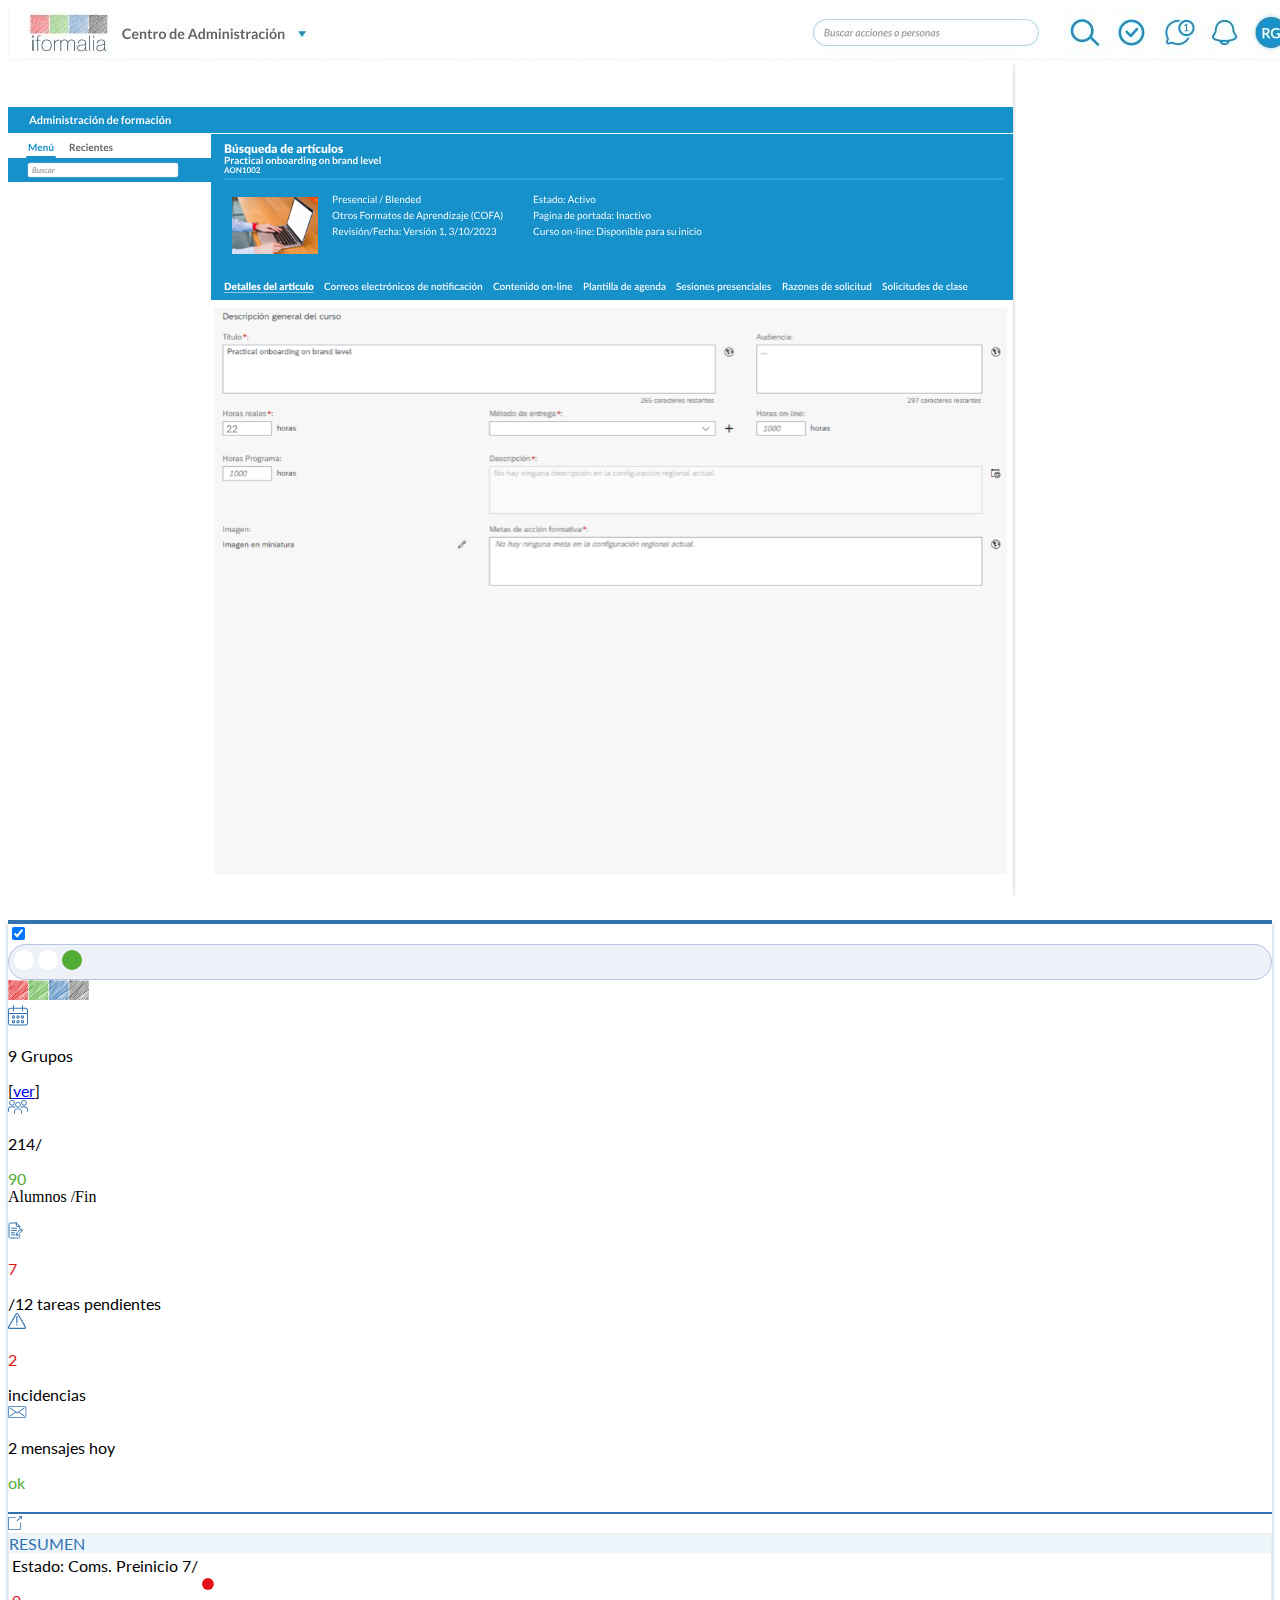
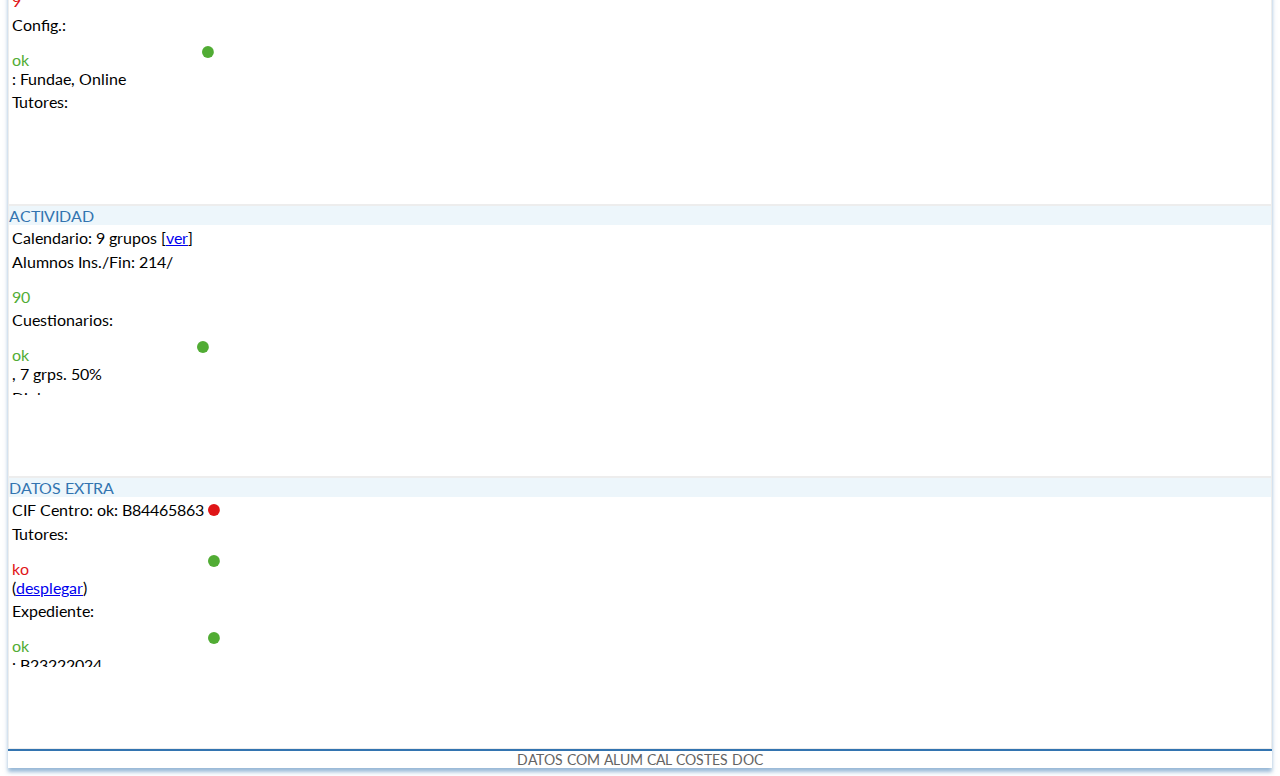
<file: index.html>
<!DOCTYPE html>
<html lang="es">
<head>
    <meta charset="UTF-8">
    <meta name="viewport" content="width=device-width, initial-scale=1.0">
    <title>plugin | iFormalia</title>
    <link rel="stylesheet" href="assets/css/style.css">
    <link href="https://cdn.jsdelivr.net/npm/bootstrap@5.0.2/dist/css/bootstrap.min.css" rel="stylesheet" integrity="sha384-EVSTQN3/azprG1Anm3QDgpJLIm9Nao0Yz1ztcQTwFspd3yD65VohhpuuCOmLASjC" crossorigin="anonymous">
    <link rel="preconnect" href="https://fonts.googleapis.com">
    <link rel="preconnect" href="https://fonts.gstatic.com" crossorigin>
    <link href="https://fonts.googleapis.com/css2?family=Lato:ital,wght@0,100;0,300;0,400;0,700;0,900;1,100;1,300;1,400;1,700;1,900&display=swap" rel="stylesheet">
</head>
<body>
    <div class="container mt-3">
        <div class="row">
            <div class="d-flex align-items-center justify-content-center ms-4">
                <div class="images d-flex align-items-between justify-content-center flex-column">
                    <img src="assets/img/header.png" alt="">
                    <img src="assets/img/imagenIzquierda.svg" alt="">
                </div>
                <div class="panel mb-3 middle w-25 ms-3 col-md-4">
                    <div class="header ps-2 pe-2">
                        <div class="checks d-flex align-items-center justify-content-between">
                            <div class="form-check form-switch">
                                <input class="form-check-input" type="checkbox" id="flexSwitchCheckChecked" checked>
                              </div>
                              <div class="radio-toolbar text-center mt-2 d-flex align-items-center justify-content-center">
                                <input type="radio" id="radioRed2" name="semaforo2" class="radio-red" value="rojo">
                                <label class="me-1" for="radioRed2"></label>                    
                                <input type="radio" id="radioYellow2" name="semaforo2" class="radio-yellow" value="amarillo">
                                <label class="me-1" for="radioYellow2"></label>                    
                                <input type="radio" id="radioGreen2" name="semaforo2" class="radio-green" value="verde">
                                <label for="radioGreen2"></label>
                              </div>
                              <img src="assets/img/logoIformalia.svg" alt="">
                        </div>
                        <div class="pendientes mt-2 mb-2">
                            <div class="calendar d-flex align-items-center justify-content-start ms-2 mb-2">
                                <img src="assets/img/calendar.svg" alt="" class="me-2">
                                <p>9 Grupos</p><p class="ms-2">[<a class="aVer" href="assets/pages/panel2.html">ver</a>]</p>
                            </div>
                            <div class="alumni d-flex align-items-center justify-content-start ms-2 mb-2">
                                <img src="assets/img/alumnos.svg" alt="" class="me-2">
                                <p>214/<p class="text-green me-2">90</p> Alumnos /Fin</p>
                            </div>
                            <div class="pending d-flex align-items-center justify-content-start ms-2 mb-2">
                                <img src="assets/img/tareas.svg" alt="" class="me-2">
                                <p class="text-red ms-2">7</p><p>/12 tareas pendientes</p>
                            </div>
                            <div class="incidents d-flex align-items-center justify-content-start ms-2 mb-2">
                                <img src="assets/img/incidencias.svg" alt="" class="me-2">
                                <p class="text-red me-1 ms-1">2</p><p> incidencias</p>
                            </div>
                            <div class="messages d-flex align-items-center justify-content-start ms-2 mb-2">
                                <img src="assets/img/mensajes.svg" alt="" class="me-2">
                                <p class="ms-1">2 mensajes hoy </p><p class="text-green ms-1">ok</p>
                            </div>
                        </div>
                    </div>
                    <div class="body">
                        <div class="imgNewWindow me-1 d-flex align-items-center justify-content-end mt-2">
                            <img src="assets/img/newWindow.svg" alt="">
                        </div>
                        <div class="resumen m-1 mt-2">
                            <div class="resumenTitulo ps-2 pt-2 pb-2 w-100">RESUMEN</div>
                            <div class="resumenTexto">
                                <table class="table table-borderless">
                                    <tbody id="tablaResumenSegundoPanel">
                                    </tbody>
                                </table>
                            </div>
                        </div>
                        <div class="actividad m-1 mt-2">
                            <div class="actividadTitulo ps-2 pt-2 pb-2 w-100">ACTIVIDAD</div>
                            <div class="actividadTexto">
                                <table class="table table-borderless">
                                    <tbody id="tablaActividadSegundoPanel">
                                    </tbody>
                                </table>
                            </div>
                        </div>
                        <div class="datosExtra m-1 mt-2">
                            <div class="datosExtraTitulo ps-2 pt-2 pb-2 w-100">DATOS EXTRA</div>
                            <div class="datosExtraTexto">
                                <table class="table table-borderless">
                                    <tbody id="tablaDatosExtraSegundoPanel">
                                    </tbody>
                                </table>
                            </div>
                        </div>
                    </div>
                    <div class="footer ps-2 pe-2">
                        <div class="menu d-flex align-items-center justify-content-between mt-3">
                            <a href="#" class="menu-link">DATOS</a>
                            <a href="#" class="menu-link">COM</a>
                            <a href="#" class="menu-link">ALUM</a>
                            <a href="#" class="menu-link">CAL</a>
                            <a href="#" class="menu-link">COSTES</a>
                            <a href="#" class="menu-link">DOC</a>
                        </div>
                    </div>
                </div>

            </div>
        </div>
    </div>
    
    <script src="js/script.js"></script>
    <script src="https://cdn.jsdelivr.net/npm/bootstrap@5.0.2/dist/js/bootstrap.bundle.min.js" integrity="sha384-MrcW6ZMFYlzcLA8Nl+NtUVF0sA7MsXsP1UyJoMp4YLEuNSfAP+JcXn/tWtIaxVXM" crossorigin="anonymous"></script>
</body>
</html>
</file>
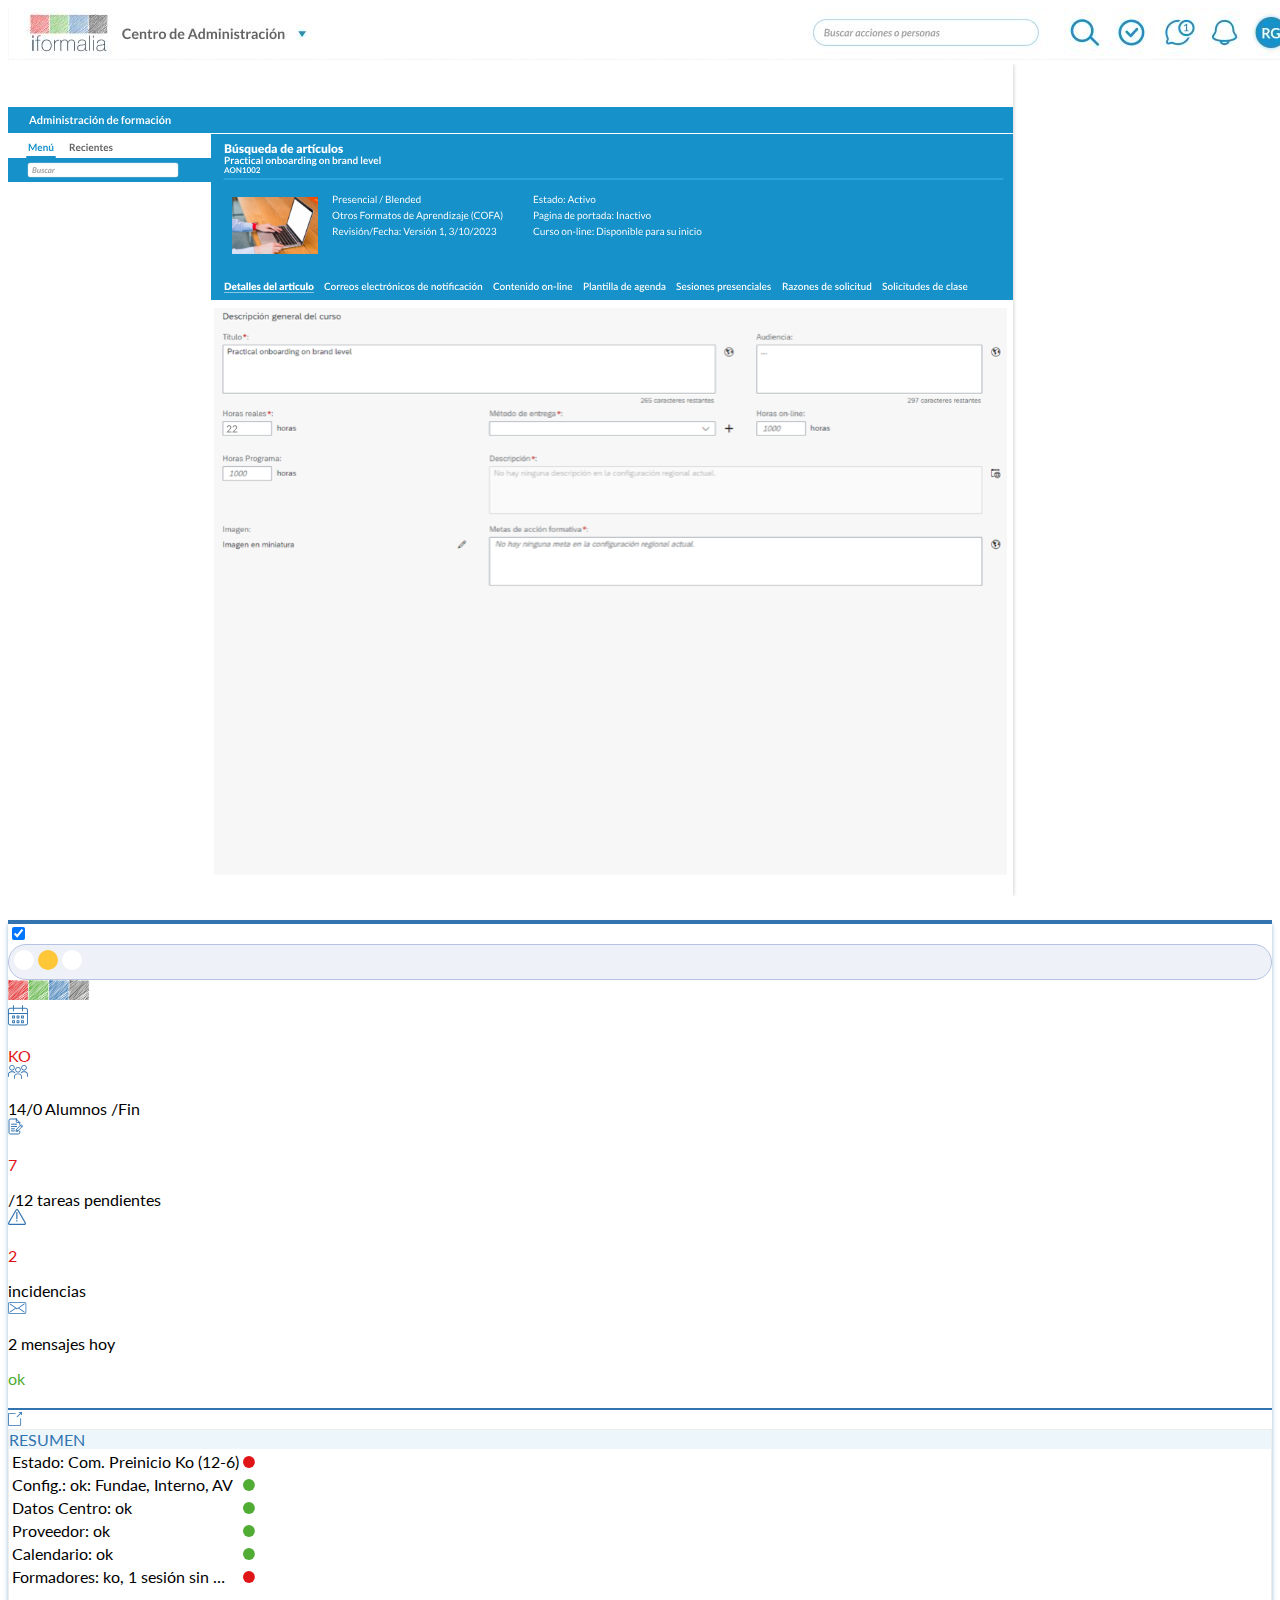
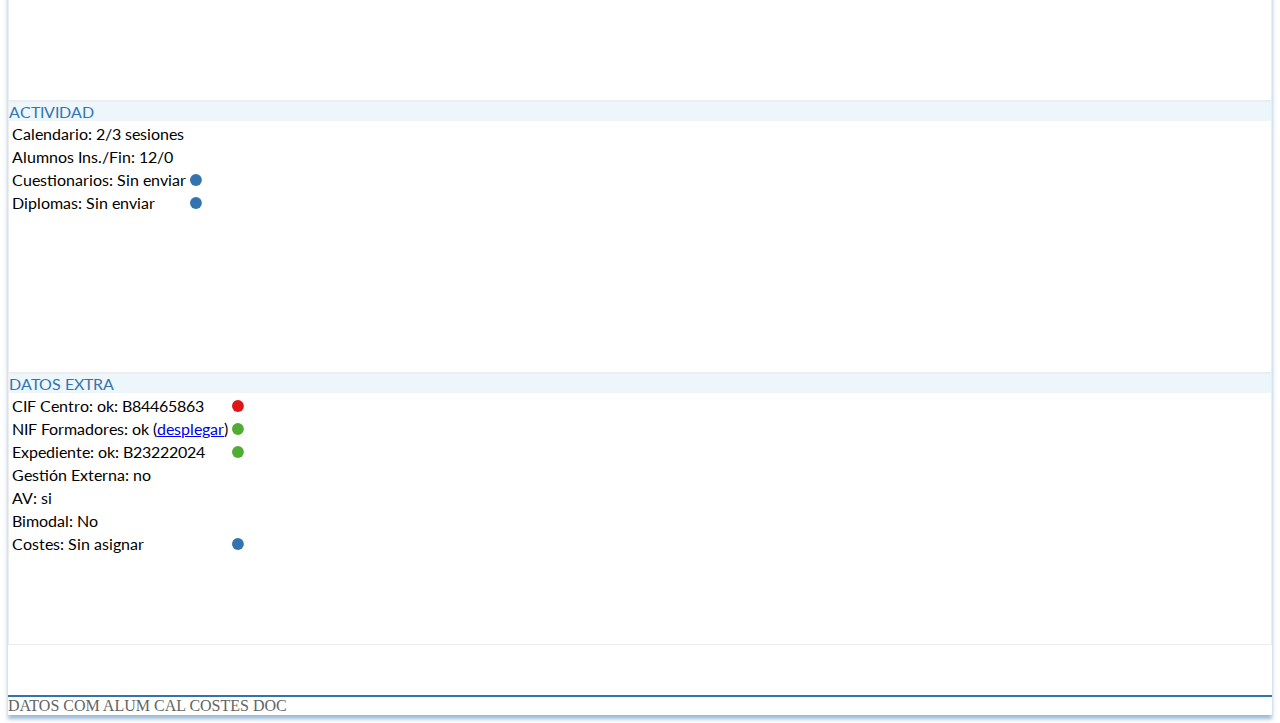
<file: assets/pages/panel2.html>
<!DOCTYPE html>
<html lang="es">
<head>
    <meta charset="UTF-8">
    <meta name="viewport" content="width=device-width, initial-scale=1.0">
    <title>plugin | iFormalia</title>
    <link rel="stylesheet" href="../css/style.css">
    <link href="https://cdn.jsdelivr.net/npm/bootstrap@5.0.2/dist/css/bootstrap.min.css" rel="stylesheet" integrity="sha384-EVSTQN3/azprG1Anm3QDgpJLIm9Nao0Yz1ztcQTwFspd3yD65VohhpuuCOmLASjC" crossorigin="anonymous">
    <link rel="preconnect" href="https://fonts.googleapis.com">
    <link rel="preconnect" href="https://fonts.gstatic.com" crossorigin>
    <link href="https://fonts.googleapis.com/css2?family=Lato:ital,wght@0,100;0,300;0,400;0,700;0,900;1,100;1,300;1,400;1,700;1,900&display=swap" rel="stylesheet">
</head>
<body>
    <div class="container mt-3">
        <div class="row">
            <div class="d-flex align-items-center justify-content-center ms-4">
                <div class="images d-flex align-items-between justify-content-center flex-column">
                    <img src="../../assets/img/header.png" alt="">
                    <img src="../../assets/img/imagenIzquierda.svg" alt="">
                </div>
                <div class="panel panel2 mb-5 w-25 ms-3 col-md-4">
                    <div class="header ps-2 pe-2">
                        <div class="checks d-flex align-items-center justify-content-between">
                            <div class="form-check form-switch">
                                <input class="form-check-input" type="checkbox" id="flexSwitchCheckChecked" checked>
                              </div>
                              <div class="radio-toolbar text-center mt-2 d-flex align-items-center justify-content-center">
                                <input type="radio" id="radioRed" name="semaforo" class="radio-red" value="rojo">
                                <label class="me-1" for="radioRed"></label>                    
                                <input type="radio" id="radioYellow" name="semaforo" class="radio-yellow" value="amarillo">
                                <label class="me-1" for="radioYellow"></label>                    
                                <input type="radio" id="radioGreen" name="semaforo" class="radio-green" value="verde">
                                <label for="radioGreen"></label>
                              </div>
                              <img src="../../assets/img/logoIformalia.svg" alt="">
                        </div>
                        <div class="pendientes mt-2 mb-3">
                            <div class="calendar d-flex align-items-center justify-content-start ms-2 mb-2">
                                <img src="../../assets/img/calendar.svg" alt="" class="me-2">
                                <p class="text-red">KO</p>
                            </div>
                            <div class="alumni d-flex align-items-center justify-content-start ms-2 mb-2">
                                <img src="../../assets/img/alumnos.svg" alt="" class="me-2">
                                <p>14/0 Alumnos /Fin</p>
                            </div>
                            <div class="pending d-flex align-items-center justify-content-start ms-2 mb-2">
                                <img src="../../assets/img/tareas.svg" alt="" class="me-2">
                                <p class="text-red ms-2">7</p><p>/12 tareas pendientes</p>
                            </div>
                            <div class="incidents d-flex align-items-center justify-content-start ms-2 mb-2">
                                <img src="../../assets/img/incidencias.svg" alt="" class="me-2">
                                <p class="text-red me-1 ms-1">2</p><p> incidencias</p>
                            </div>
                            <div class="messages d-flex align-items-center justify-content-start ms-2 mb-2">
                                <img src="../../assets/img/mensajes.svg" alt="" class="me-2">
                                <p class="ms-1">2 mensajes hoy </p><p class="text-green ms-1">ok</p>
                            </div>
                        </div>
                    </div>
                    <div class="body">
                        <div class="imgNewWindow me-1 d-flex align-items-center justify-content-end mt-2">
                            <img src="../../assets/img/newWindow.svg" alt="">
                        </div>
                        <div class="resumenSegundoPanel m-1 mt-2">
                            <div class="resumenTitulo ps-2 pt-2 pb-2 w-100">RESUMEN</div>
                            <div class="resumenTextoSegundoPanel">
                                <table class="table table-borderless">
                                    <tbody id="tablaResumen">
                                    </tbody>
                                </table>
                            </div>
                        </div>
                        <div class="actividadSegundoPanel m-1 mt-2">
                            <div class="actividadTitulo ps-2 pt-2 pb-2 w-100">ACTIVIDAD</div>
                            <div class="actividadTextoSegundoPanel">
                                <table class="table table-borderless">
                                    <tbody id="tablaActividad">
                                    </tbody>
                                </table>
                            </div>
                        </div>
                        <div class="datosExtraSegundoPanel m-1 mt-2">
                            <div class="datosExtraTitulo ps-2 pt-2 pb-2 w-100">DATOS EXTRA</div>
                            <div class="datosExtraTextoSegundoPanel">
                                <table class="table table-borderless">
                                    <tbody id="tablaDatosExtra">
                                    </tbody>
                                </table>
                            </div>
                        </div>
                    </div>
                    <div class="footerSegundoPanel ps-2 pe-2">
                        <div class="menu d-flex align-items-center justify-content-between mt-3">
                            <a href="#" class="menu-link">DATOS</a>
                            <a href="#" class="menu-link">COM</a>
                            <a href="#" class="menu-link">ALUM</a>
                            <a href="#" class="menu-link">CAL</a>
                            <a href="#" class="menu-link">COSTES</a>
                            <a href="#" class="menu-link">DOC</a>
                        </div>
                    </div>
                </div>

            </div>
        </div>
    </div>
    
    <script src="../../js/panel2.js"></script>
    <script src="https://cdn.jsdelivr.net/npm/bootstrap@5.0.2/dist/js/bootstrap.bundle.min.js" integrity="sha384-MrcW6ZMFYlzcLA8Nl+NtUVF0sA7MsXsP1UyJoMp4YLEuNSfAP+JcXn/tWtIaxVXM" crossorigin="anonymous"></script>
</body>
</html>
</file>
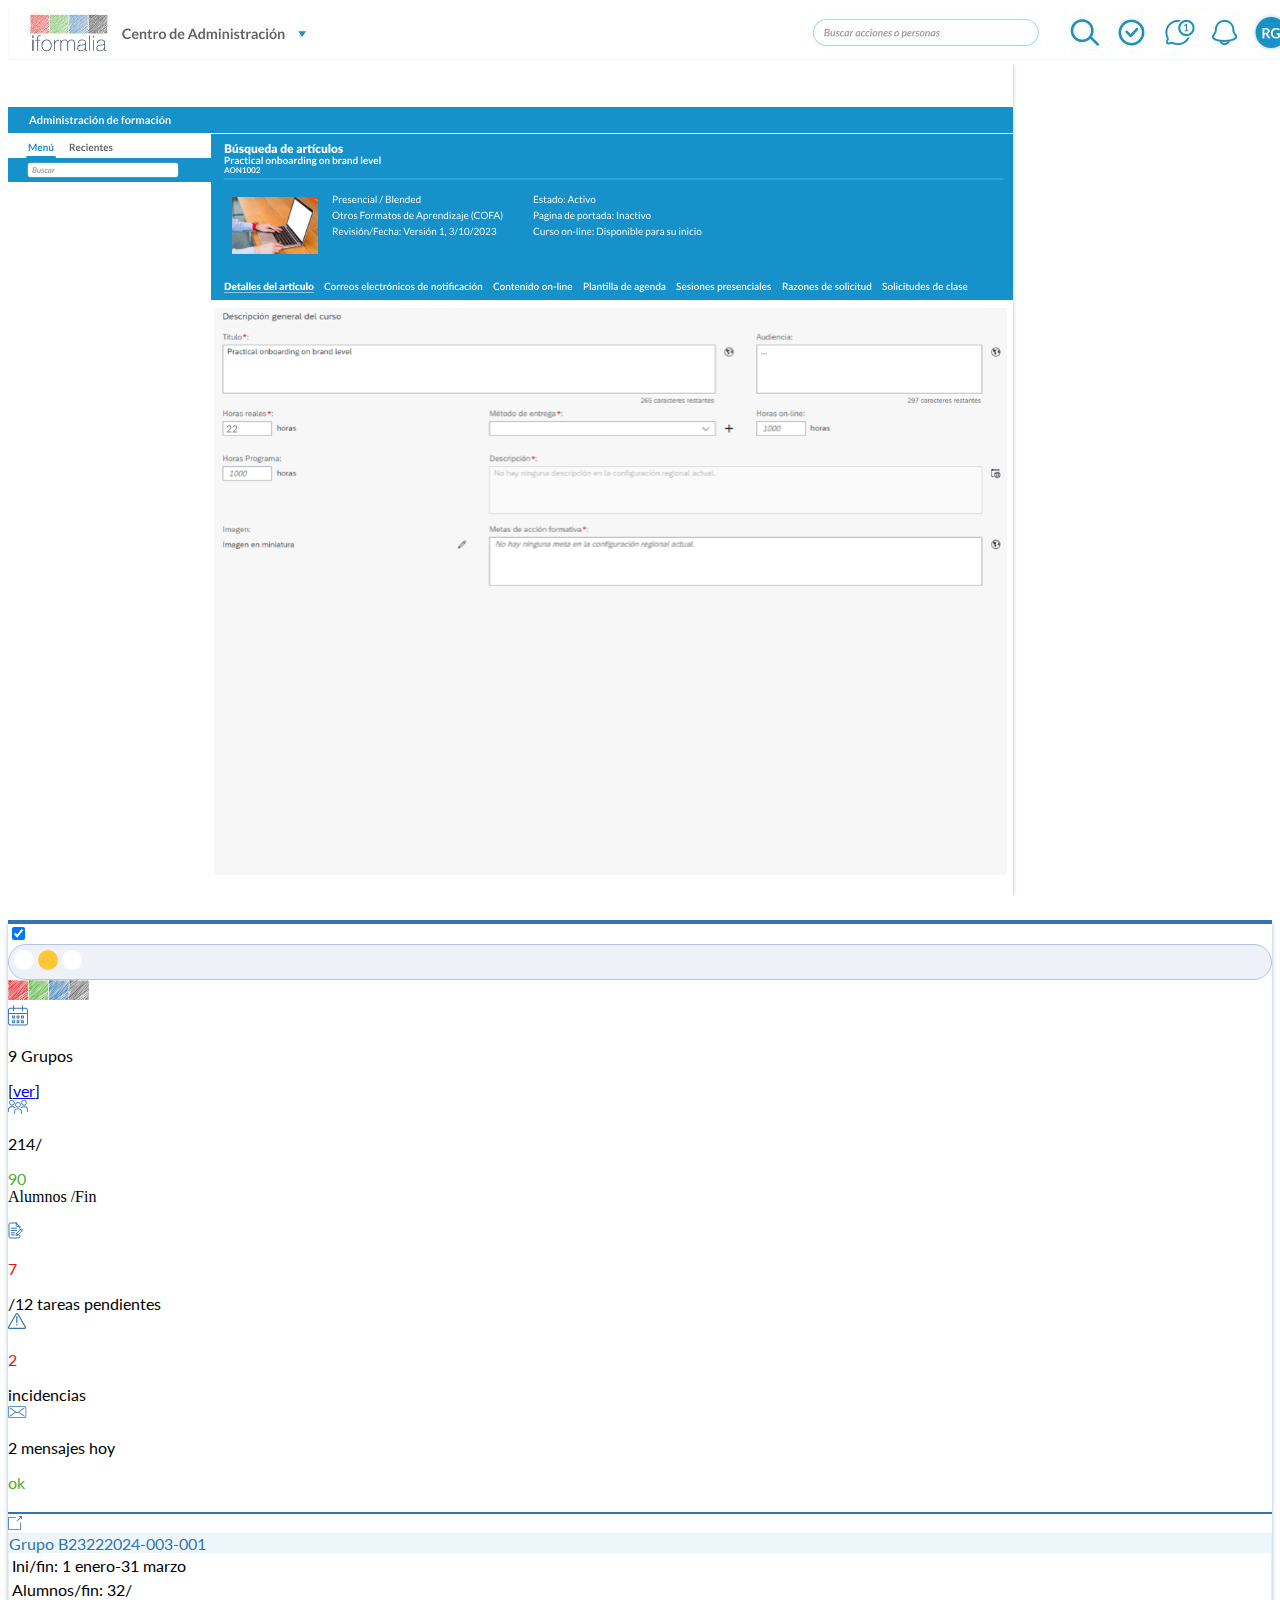
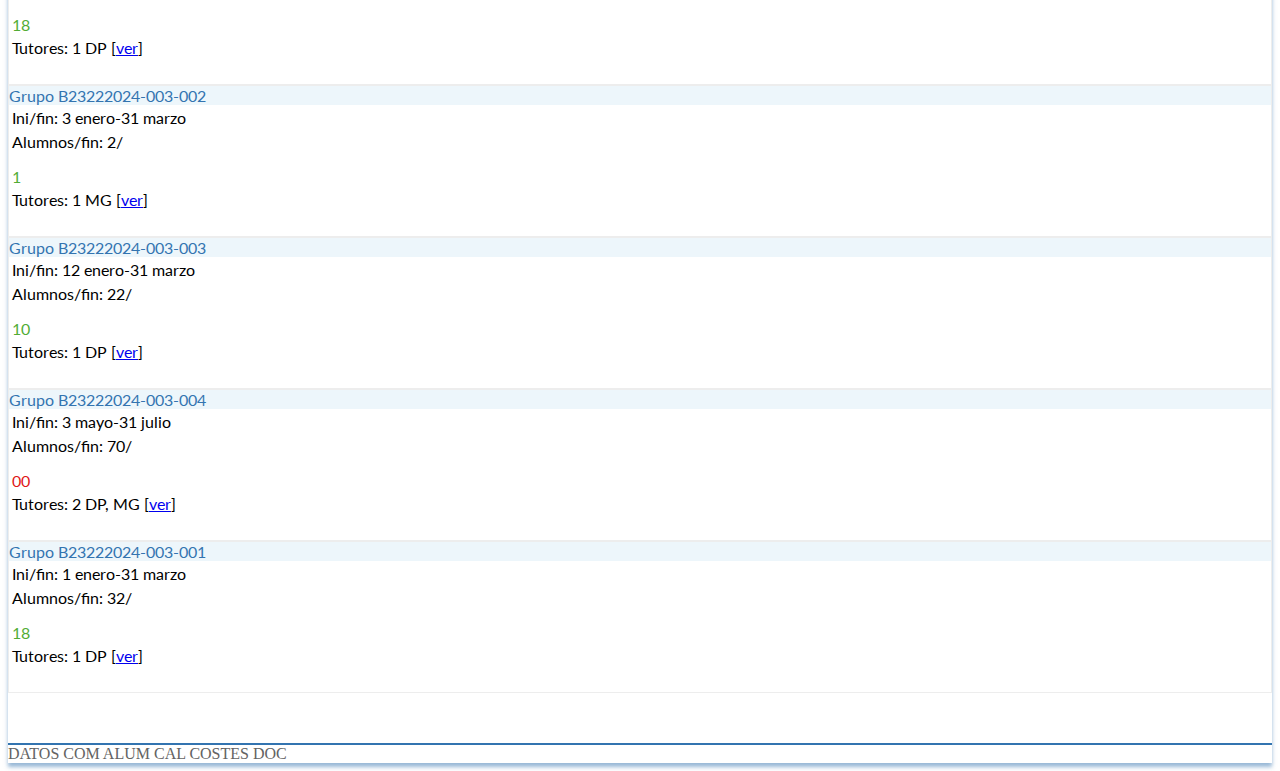
<file: assets/pages/panel3.html>
<!DOCTYPE html>
<html lang="es">
<head>
    <meta charset="UTF-8">
    <meta name="viewport" content="width=device-width, initial-scale=1.0">
    <title>plugin | iFormalia</title>
    <link rel="stylesheet" href="../css/style.css">
    <link href="https://cdn.jsdelivr.net/npm/bootstrap@5.0.2/dist/css/bootstrap.min.css" rel="stylesheet" integrity="sha384-EVSTQN3/azprG1Anm3QDgpJLIm9Nao0Yz1ztcQTwFspd3yD65VohhpuuCOmLASjC" crossorigin="anonymous">
    <link rel="preconnect" href="https://fonts.googleapis.com">
    <link rel="preconnect" href="https://fonts.gstatic.com" crossorigin>
    <link href="https://fonts.googleapis.com/css2?family=Lato:ital,wght@0,100;0,300;0,400;0,700;0,900;1,100;1,300;1,400;1,700;1,900&display=swap" rel="stylesheet">
</head>
<body>
    <div class="container mt-3">
        <div class="row">
            <div class="d-flex align-items-center justify-content-center ms-4">
                <div class="images d-flex align-items-between justify-content-center flex-column">
                    <img src="../../assets/img/header.png" alt="">
                    <img src="../../assets/img/imagenIzquierda.svg" alt="">
                </div>
                <div class="panel mb-3 end w-25 ms-3 col-md-4">
                    <div class="header ps-2 pe-2">
                        <div class="checks d-flex align-items-center justify-content-between">
                            <div class="form-check form-switch">
                                <input class="form-check-input" type="checkbox" id="flexSwitchCheckChecked" checked>
                              </div>
                              <div class="radio-toolbar text-center mt-2 d-flex align-items-center justify-content-center">
                                <input type="radio" id="radioRed3" name="semaforo3" class="radio-red" value="rojo">
                                <label class="me-1" for="radioRed3"></label>                    
                                <input type="radio" id="radioYellow3" name="semaforo3" class="radio-yellow" value="amarillo">
                                <label class="me-1" for="radioYellow3"></label>                    
                                <input type="radio" id="radioGreen3" name="semaforo3" class="radio-green" value="verde">
                                <label for="radioGreen3"></label>
                              </div>
                              <img src="../../assets/img/logoIformalia.svg" alt="">
                        </div>
                        <div class="pendientes mt-2">
                            <div class="calendar d-flex align-items-center justify-content-start ms-2 mb-2">
                                <img src="../../assets/img/calendar.svg" alt="" class="me-2">
                                <p>9 Grupos</p><p class="ms-2">[<a class="aVer" href="../../index.html">ver</a>]</p>
                            </div>
                            <div class="alumni d-flex align-items-center justify-content-start ms-2 mb-2">
                                <img src="../../assets/img/alumnos.svg" alt="" class="me-2">
                                <p>214/<p class="text-green me-2">90</p> Alumnos /Fin</p>
                            </div>
                            <div class="pending d-flex align-items-center justify-content-start ms-2 mb-2">
                                <img src="../../assets/img/tareas.svg" alt="" class="me-2">
                                <p class="text-red ms-2">7</p><p>/12 tareas pendientes</p>
                            </div>
                            <div class="incidents d-flex align-items-center justify-content-start ms-2 mb-2">
                                <img src="../../assets/img/incidencias.svg" alt="" class="me-2">
                                <p class="text-red me-1 ms-1">2</p><p> incidencias</p>
                            </div>
                            <div class="messages d-flex align-items-center justify-content-start ms-2 mb-2">
                                <img src="../../assets/img/mensajes.svg" alt="" class="me-2">
                                <p class="ms-1">2 mensajes hoy </p><p class="text-green ms-1">ok</p>
                            </div>
                        </div>
                    </div>
                    <div class="body bodyPanel3">
                        <div class="imgNewWindow me-1 d-flex align-items-center justify-content-end mt-2">
                            <img src="../../assets/img/newWindow.svg" alt="">
                        </div>
                        <div class="grupo1 m-1 mt-2">
                            <div class="grupo1Titulo ps-2 pt-2 pb-2 w-100">​Grupo B23222024-003-001</div>
                            <div class="grupo1Texto">
                                <table class="table table-borderless">
                                    <tbody id="tablaGrupo1">
                                    </tbody>
                                </table>
                            </div>
                        </div>
                        <div class="grupo2 m-1 mt-2">
                            <div class="grupo2Titulo ps-2 pt-2 pb-2 w-100">Grupo B23222024-003-002</div>
                            <div class="grupo2Texto">
                                <table class="table table-borderless">
                                    <tbody id="tablaGrupo2">
                                    </tbody>
                                </table>
                            </div>
                        </div>
                        <div class="grupo3 m-1 mt-2">
                            <div class="grupo3Titulo ps-2 pt-2 pb-2 w-100">Grupo B23222024-003-003</div>
                            <div class="grupo3Texto">
                                <table class="table table-borderless">
                                    <tbody id="tablaGrupo3">
                                    </tbody>
                                </table>
                            </div>
                        </div>
                        <div class="grupo4 m-1 mt-2">
                            <div class="grupo4Titulo ps-2 pt-2 pb-2 w-100">Grupo B23222024-003-004</div>
                            <div class="grupo4Texto">
                                <table class="table table-borderless">
                                    <tbody id="tablaGrupo4">
                                    </tbody>
                                </table>
                            </div>
                        </div>
                        <div class="grupo5 m-1 mt-2">
                            <div class="grupo5Titulo ps-2 pt-2 pb-2 w-100">Grupo B23222024-003-001</div>
                            <div class="grupo5Texto">
                                <table class="table table-borderless">
                                    <tbody id="tablaGrupo5">
                                    </tbody>
                                </table>
                            </div>
                        </div>
                    </div>
                    <div class="footerTercerPanel ps-2 pe-2">
                        <div class="menu d-flex align-items-center justify-content-between mt-3">
                            <a href="#" class="menu-link">DATOS</a>
                            <a href="#" class="menu-link">COM</a>
                            <a href="#" class="menu-link">ALUM</a>
                            <a href="#" class="menu-link">CAL</a>
                            <a href="#" class="menu-link">COSTES</a>
                            <a href="#" class="menu-link">DOC</a>
                        </div>
                    </div>
                </div>
            </div>
        </div>
    </div>
    
    <script src="../../js/panel3.js"></script>
    <script src="https://cdn.jsdelivr.net/npm/bootstrap@5.0.2/dist/js/bootstrap.bundle.min.js" integrity="sha384-MrcW6ZMFYlzcLA8Nl+NtUVF0sA7MsXsP1UyJoMp4YLEuNSfAP+JcXn/tWtIaxVXM" crossorigin="anonymous"></script>
</body>
</html>
</file>
<file: assets/css/style.css>
.panel{
    box-shadow: 0px 4px 4px 0px rgba(51, 116, 176, 0.50);
    margin-top: 20px;
    border-top: 4px solid #3374B0;
    height: 98%;
}

.radio-toolbar{
    border: 1px solid #B6C2E2;
    border-radius: 20px;
    padding: 5px;
    background-color: #EEF1F8;
}

.radio-toolbar input[type="radio"] {
    display: none;
}
.radio-toolbar label {
    display: inline-block;
    padding: 10px 10px;
    font-size: 16px;
    border: none;
    border-radius: 30px;
    cursor: pointer;
    background-color: white;
}
.radio-red:checked + label {
    background-color: #DF1517;
}
.radio-yellow:checked + label {
    background-color: #FFC737;
}
.radio-green:checked + label {
    background-color: #51AC34;
}

.header{
    border-bottom: 2px solid #3374B0;
}

.pendientes p{
    margin-bottom: 0;
    font-family: Lato;
    font-style: normal;
    line-height: normal;
}

.text-red{
    color: #DF1517;
}

.text-green{
    color: #51AC34;
}

.text-blue{
    color: #3374B0;
}

.text-red,
.text-green,
.text-blue{
    margin-bottom: 0;
}

.resumen td,
.actividad td,
.datosExtra td,
.grupo1 td,
.grupo2 td,
.grupo3 td,
.grupo4 td,
.grupo5 td {
    padding-bottom: 0.1rem !important;
}

.resumenTitulo,
.actividadTitulo,
.datosExtraTitulo,
.grupo1Titulo,
.grupo2Titulo,
.grupo3Titulo,
.grupo4Titulo,
.grupo5Titulo {
    color: #3374B0;
    background-color: #EDF6FB   ;
}

#tablaActividad td:nth-child(2){
    text-align: center;
}

.menu{
    border-top: 2px solid #3374B0;
}

.menu-link {
    color: #636363;
    text-decoration: none;
    transition: color 0.3s;
}

.menu-link.active {
    color: #1791C9;
    text-decoration: underline;
    text-decoration-color: #1791C9;
}

.body{
    font-family: Lato;
    font-style: normal;
    line-height: normal;
}



.footer{
    text-align: center;
    font-family: Lato;
    font-size: 14px;
    font-style: normal;
    line-height: normal;
}

.messages{
    margin-bottom: 20px;
}

.celdaTexto{
    font-family: Lato;
}

::-webkit-scrollbar {
    width: 4px;
}


::-webkit-scrollbar-track {
    background: white;
    border-radius: 10px;
}


::-webkit-scrollbar-thumb {
    background: #888;
    border-radius: 20px;
}


::-webkit-scrollbar-thumb:hover {
    background: #555;
}


::-webkit-scrollbar-button {
    display: none;
}

.icons{
    width: fit-content;
}

header{
    box-shadow: 0px 0px 4px 0px rgba(0, 0, 0, 0.25);
}

.subheader{
    background: var(--azul, #1791C9);
    padding-left: 10px;
    height: 26px;

}

.subheader h4{
    color: var(--blanco, #FFF);
    font-family: Lato;
    font-size: 11px;
    font-style: normal;
    font-weight: 700;
    line-height: normal;
}

.card-body{
    background-color: #F2F2F2 !important;
    border: none !important;
    width: 205px;
}

.asideSearch{
    width: 15%;
    background-color: #1791C9;
    width: 203px;
    height: 24px;
    flex-shrink: 0;
}

.card-body li{
    color: var(--gris, #636363);
    font-family: Lato;
    font-size: 10px;
    font-style: normal;
    font-weight: 600;
    line-height: 20px;
    list-style: none;
    cursor: pointer;
}

.nav-tabs .nav-link{
    border: none !important;
    margin-bottom: 0 !important;
}

.nav-tabs{
    border: none !important;
}

.nav-tabs .nav-link.active{
    color: var(--azul, #1791C9) !important;
    font-family: Lato !important;
    font-size: 10px !important;
    font-style: normal !important;
    font-weight: 700 !important;
    line-height: normal !important;
    text-decoration: underline;
}

.nav-tabs .nav-link{
    color: var(--gris, #636363);
    font-family: Lato;
    font-size: 10px;
    font-style: normal;
    font-weight: 700;
    line-height: normal;
}

.imgIzq{
    margin-top: -20px;
    z-index: -1;
}

.resumenTexto,
.actividadTexto,
.datosExtraTexto
{
    overflow-y: auto;
    height: 170px;
}

.resumenTextoSegundoPanel,
.actividadTextoSegundoPanel,
.datosExtraTextoSegundoPanel{
    overflow-y: auto;
    height: 170px;
}

.grupo1Texto,
.grupo2Texto,
.grupo3Texto,
.grupo4Texto,
.grupo5Texto {
    overflow-y: auto;
    height: 170px;
}

.resumenSegundoPanel,
.actividadSegundoPanel,
.datosExtraSegundoPanel{
    border: 1px solid rgba(223, 223, 223, 0.56);
    height: 270px;
}

.resumen,
.actividad,
.datosExtra
{
    border: 1px solid rgba(223, 223, 223, 0.56);
    height: 270px;
}

.grupo1,
.grupo2,
.grupo3,
.grupo4,
.grupo5 {
    border: 1px solid rgba(223, 223, 223, 0.56);
    height: 150px;
}

.panel2{
    height: auto;
}

.footerSegundoPanel{
    padding-top: 50px;
}

.footerTercerPanel{
    padding-top: 50px;
}

.bodyPanel3{
    height: auto;
    overflow-y: auto;
}
</file>
